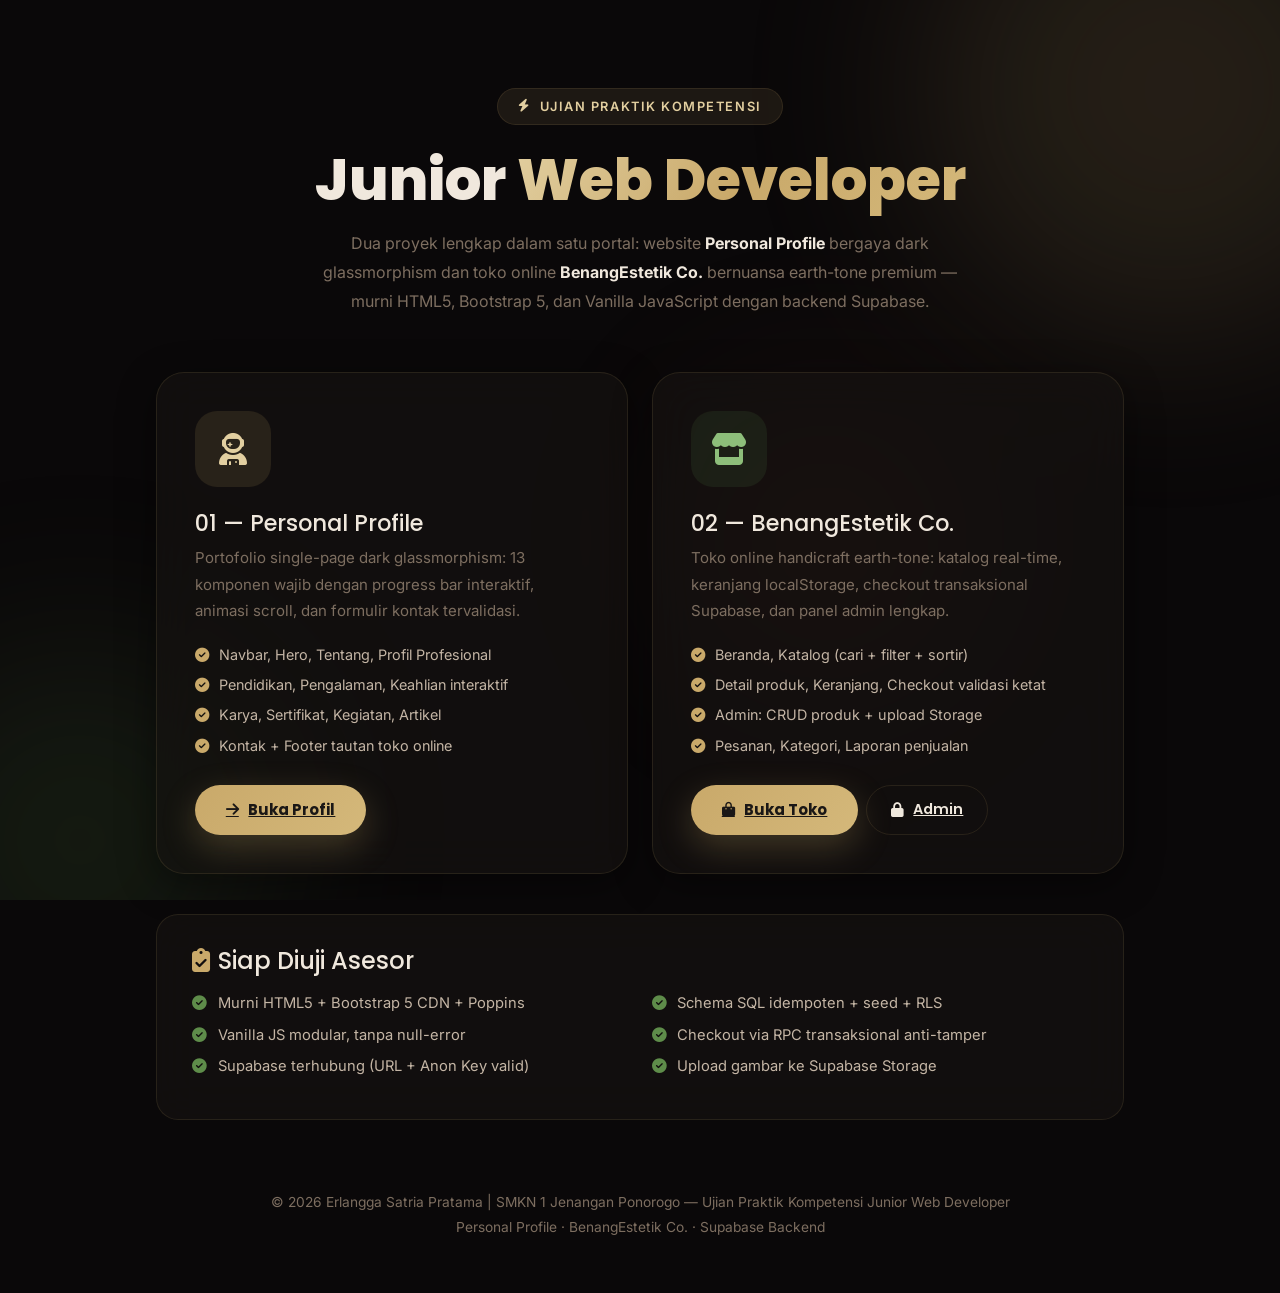
<file: index.html>
<!DOCTYPE html>
<html lang="id">
<head>
    <meta charset="UTF-8">
    <meta name="viewport" content="width=device-width, initial-scale=1.0">
    <title>Ujian Praktik Kompetensi — Junior Web Developer</title>
    <meta name="description" content="Portal ujian praktik kompetensi Junior Web Developer: personal profile dan toko online BenangEstetik Co.">
    <link rel="icon" href="data:image/svg+xml,<svg xmlns='http://www.w3.org/2000/svg' viewBox='0 0 100 100'><text y='.9em' font-size='90'>⚡</text></svg>">
    <link rel="preconnect" href="https://fonts.googleapis.com">
    <link rel="preconnect" href="https://fonts.gstatic.com" crossorigin>
    <link href="https://fonts.googleapis.com/css2?family=Poppins:wght@400;500;600;700;800;900&family=Inter:wght@300;400;500;600;700&display=swap" rel="stylesheet">
    <link href="https://cdn.jsdelivr.net/npm/bootstrap@5.3.2/dist/css/bootstrap.min.css" rel="stylesheet">
    <link href="https://cdnjs.cloudflare.com/ajax/libs/font-awesome/6.5.1/css/all.min.css" rel="stylesheet">
    <style>
        :root {
            --bg-deep: #0A0809;
            --accent: #C9A96A;
            --accent-light: #E2CFA0;
            --terracotta: #C2724F;
            --green: #5E8C4A;
            --text-primary: #F0E8DD;
            --text-muted: #7D6E60;
            --glass-bg: rgba(22,19,18,.65);
            --glass-border: rgba(201,169,106,.12);
            --tr: all .4s cubic-bezier(.4,0,.2,1);
        }
        * { margin: 0; padding: 0; box-sizing: border-box; }
        html { scroll-behavior: smooth; }
        body {
            font-family: 'Inter', sans-serif;
            background: var(--bg-deep);
            color: var(--text-primary);
            min-height: 100vh;
            overflow-x: hidden;
        }
        h1,h2,h3,h4 { font-family: 'Poppins', sans-serif; }

        /* Animated orbs */
        .bg-canvas { position: fixed; inset: 0; z-index: 0; overflow: hidden; pointer-events: none; }
        .orb { position: absolute; border-radius: 50%; filter: blur(100px); opacity: .14; animation: orbFloat 20s ease-in-out infinite; }
        .orb-1 { width: 500px; height: 500px; top: -160px; right: -140px; background: var(--accent); }
        .orb-2 { width: 400px; height: 400px; bottom: -140px; left: -120px; background: var(--green); animation-delay: -7s; }
        .orb-3 { width: 320px; height: 320px; top: 42%; left: 52%; background: var(--terracotta); opacity: .08; animation-delay: -14s; }
        @keyframes orbFloat { 0%,100% { transform: translate(0,0) scale(1); } 50% { transform: translate(35px,-30px) scale(1.08); } }

        .wrap { position: relative; z-index: 1; }

        /* Hero */
        .hero { text-align: center; padding: 5.5rem 1rem 3.5rem; }
        .hero .kicker {
            display: inline-flex; align-items: center; gap: .55rem;
            background: rgba(201,169,106,.1);
            border: 1px solid var(--glass-border);
            padding: .5rem 1.3rem;
            border-radius: 50px;
            font-size: .8rem; font-weight: 600;
            letter-spacing: .12em; text-transform: uppercase;
            color: var(--accent-light);
        }
        .hero h1 {
            font-size: clamp(2.1rem, 5.5vw, 3.6rem);
            font-weight: 800;
            margin: 1.3rem 0 .9rem;
        }
        .hero h1 .grad {
            background: linear-gradient(125deg, #E2CFA0, #C9A96A, #D4B87A);
            -webkit-background-clip: text; background-clip: text;
            -webkit-text-fill-color: transparent;
        }
        .hero p { color: var(--text-muted); max-width: 660px; margin: 0 auto; line-height: 1.8; }

        /* Portal cards */
        .portal-grid { max-width: 1000px; margin: 0 auto; padding: 0 1rem 2.5rem; }
        .portal-card {
            background: var(--glass-bg);
            backdrop-filter: blur(22px) saturate(145%);
            -webkit-backdrop-filter: blur(22px) saturate(145%);
            border: 1px solid var(--glass-border);
            border-radius: 28px;
            padding: 2.4rem;
            height: 100%;
            transition: var(--tr);
            box-shadow: 0 10px 38px rgba(0,0,0,.45);
        }
        .portal-card:hover {
            transform: translateY(-10px);
            border-color: rgba(201,169,106,.35);
            box-shadow: 0 24px 65px rgba(0,0,0,.55), 0 12px 34px rgba(201,169,106,.2);
        }
        .portal-icon {
            width: 76px; height: 76px;
            border-radius: 22px;
            display: flex; align-items: center; justify-content: center;
            font-size: 2rem;
            margin-bottom: 1.4rem;
        }
        .portal-card h3 { font-size: 1.4rem; margin-bottom: .55rem; }
        .portal-card p { color: var(--text-muted); font-size: .94rem; line-height: 1.75; }
        .feat-list { list-style: none; padding: 0; margin: 1.2rem 0 1.8rem; }
        .feat-list li { font-size: .9rem; color: #C4B5A5; margin-bottom: .55rem; }
        .feat-list i { color: var(--accent); margin-right: .6rem; }
        .btn-gold {
            display: inline-flex; align-items: center; gap: .6rem;
            background: linear-gradient(125deg, #C9A96A, #D4B87A);
            color: #1A1716;
            font-family: 'Poppins', sans-serif; font-weight: 700; font-size: .94rem;
            padding: .85rem 1.9rem;
            border-radius: 50px; border: none;
            box-shadow: 0 12px 34px rgba(201,169,106,.26);
            transition: var(--tr);
        }
        .btn-gold:hover { transform: translateY(-3px); box-shadow: 0 16px 40px rgba(201,169,106,.4); color: #1A1716; }
        .btn-ghost {
            display: inline-flex; align-items: center; gap: .6rem;
            background: transparent;
            color: var(--text-primary);
            border: 1px solid var(--glass-border);
            font-family: 'Poppins', sans-serif; font-weight: 600; font-size: .9rem;
            padding: .75rem 1.5rem;
            border-radius: 50px;
            transition: var(--tr);
        }
        .btn-ghost:hover { border-color: var(--accent); color: var(--accent-light); }

        /* Checklist */
        .checklist { max-width: 1000px; margin: 0 auto; padding: 0 1rem 4.5rem; }
        .check-card {
            background: var(--glass-bg);
            border: 1px solid var(--glass-border);
            border-radius: 22px;
            padding: 2rem 2.2rem;
            backdrop-filter: blur(22px);
            -webkit-backdrop-filter: blur(22px);
        }
        .check-card li { font-size: .92rem; color: #C4B5A5; margin-bottom: .6rem; list-style: none; }
        .check-card li i { color: var(--green); margin-right: .65rem; }

        footer { text-align: center; padding: 0 1rem 3.5rem; color: var(--text-muted); font-size: .86rem; position: relative; z-index: 1; }

        :focus-visible { outline: 2.5px solid var(--accent); outline-offset: 2px; }
        @media (prefers-reduced-motion: reduce) {
            *, *::before, *::after { animation-duration: 0.01ms !important; transition-duration: 0.01ms !important; }
            .orb { animation: none; }
        }
        @media (max-width: 767.98px) { .portal-card { padding: 1.7rem; } }
        .preloader{position:fixed;inset:0;z-index:99999;background:#0A0809;display:flex;flex-direction:column;align-items:center;justify-content:center;transition:opacity .5s ease,visibility .5s ease}
        .preloader.hidden{opacity:0;visibility:hidden;pointer-events:none}
        .preloader-logo{width:72px;height:72px;border-radius:20px;background:linear-gradient(135deg,#C9A96A,#D4B87A);display:flex;align-items:center;justify-content:center;color:#1A1716;font-family:'Poppins',sans-serif;font-weight:900;font-size:1.8rem;margin-bottom:1.25rem;box-shadow:0 8px 30px rgba(201,169,106,.3);animation:pulseLogo 1.8s ease-in-out infinite}
        @keyframes pulseLogo{0%,100%{transform:scale(1);box-shadow:0 8px 30px rgba(201,169,106,.3)}50%{transform:scale(1.06);box-shadow:0 12px 40px rgba(201,169,106,.45)}}
        .preloader-text{font-family:'Poppins',sans-serif;font-weight:700;font-size:1rem;color:#F0E8DD;margin-bottom:.5rem}
        .preloader-sub{font-size:.82rem;color:#7D6E60;margin-bottom:1.5rem}
        .preloader-dots{display:flex;gap:6px}
        .preloader-dots span{width:8px;height:8px;border-radius:50%;background:#C9A96A;animation:dotBounce 1.2s ease-in-out infinite}
        .preloader-dots span:nth-child(2){animation-delay:.15s}
        .preloader-dots span:nth-child(3){animation-delay:.3s}
        @keyframes dotBounce{0%,80%,100%{opacity:.25;transform:scale(.7)}40%{opacity:1;transform:scale(1.1)}}
    </style>
</head>
<body>

    <!-- Preloader -->
    <div class="preloader" id="preloader" style="background:#0A0809">
      <div class="preloader-logo" style="background:linear-gradient(135deg,#C9A96A,#D4B87A);color:#1A1716">B</div>
      <div class="preloader-text" style="color:#F0E8DD">Memuat Portal Ujian...</div>
      <div class="preloader-sub" style="color:#7D6E60">Erlangga Satria Pratama &middot; SMKN 1 Jenangan</div>
      <div class="preloader-dots"><span></span><span></span><span></span></div>
    </div>

    <div class="bg-canvas" aria-hidden="true">
        <div class="orb orb-1"></div>
        <div class="orb orb-2"></div>
        <div class="orb orb-3"></div>
    </div>

    <div class="wrap">
        <header class="hero">
            <span class="kicker"><i class="fas fa-bolt"></i>Ujian Praktik Kompetensi</span>
            <h1>Junior <span class="grad">Web Developer</span></h1>
            <p>Dua proyek lengkap dalam satu portal: website <strong style="color:var(--text-primary)">Personal Profile</strong> bergaya dark glassmorphism dan toko online <strong style="color:var(--text-primary)">BenangEstetik Co.</strong> bernuansa earth-tone premium — murni HTML5, Bootstrap 5, dan Vanilla JavaScript dengan backend Supabase.</p>
        </header>

        <main class="portal-grid">
            <div class="row g-4">
                <div class="col-lg-6">
                    <div class="portal-card">
                        <div class="portal-icon" style="background:rgba(201,169,106,.12);color:var(--accent-light)"><i class="fas fa-user-astronaut"></i></div>
                        <h3>01 — Personal Profile</h3>
                        <p>Portofolio single-page dark glassmorphism: 13 komponen wajib dengan progress bar interaktif, animasi scroll, dan formulir kontak tervalidasi.</p>
                        <ul class="feat-list">
                            <li><i class="fas fa-check-circle"></i>Navbar, Hero, Tentang, Profil Profesional</li>
                            <li><i class="fas fa-check-circle"></i>Pendidikan, Pengalaman, Keahlian interaktif</li>
                            <li><i class="fas fa-check-circle"></i>Karya, Sertifikat, Kegiatan, Artikel</li>
                            <li><i class="fas fa-check-circle"></i>Kontak + Footer tautan toko online</li>
                        </ul>
                        <a href="personal_profile/index.html" class="btn-gold"><i class="fas fa-arrow-right"></i>Buka Profil</a>
                    </div>
                </div>
                <div class="col-lg-6">
                    <div class="portal-card">
                        <div class="portal-icon" style="background:rgba(94,140,74,.12);color:#8DBE7A"><i class="fas fa-store"></i></div>
                        <h3>02 — BenangEstetik Co.</h3>
                        <p>Toko online handicraft earth-tone: katalog real-time, keranjang localStorage, checkout transaksional Supabase, dan panel admin lengkap.</p>
                        <ul class="feat-list">
                            <li><i class="fas fa-check-circle"></i>Beranda, Katalog (cari + filter + sortir)</li>
                            <li><i class="fas fa-check-circle"></i>Detail produk, Keranjang, Checkout validasi ketat</li>
                            <li><i class="fas fa-check-circle"></i>Admin: CRUD produk + upload Storage</li>
                            <li><i class="fas fa-check-circle"></i>Pesanan, Kategori, Laporan penjualan</li>
                        </ul>
                        <div class="d-flex flex-wrap gap-2">
                            <a href="ecommerce_store/index.html" class="btn-gold"><i class="fas fa-bag-shopping"></i>Buka Toko</a>
                            <a href="ecommerce_store/admin/login.html" class="btn-ghost"><i class="fas fa-lock"></i>Admin</a>
                        </div>
                    </div>
                </div>
            </div>
        </main>

        <section class="checklist">
            <div class="check-card">
                <h4 class="mb-3"><i class="fas fa-clipboard-check me-2" style="color:var(--accent)"></i>Siap Diuji Asesor</h4>
                <div class="row">
                    <div class="col-md-6">
                        <ul class="p-0 m-0">
                            <li><i class="fas fa-check-circle"></i>Murni HTML5 + Bootstrap 5 CDN + Poppins</li>
                            <li><i class="fas fa-check-circle"></i>Vanilla JS modular, tanpa null-error</li>
                            <li><i class="fas fa-check-circle"></i>Supabase terhubung (URL + Anon Key valid)</li>
                        </ul>
                    </div>
                    <div class="col-md-6">
                        <ul class="p-0 m-0">
                            <li><i class="fas fa-check-circle"></i>Schema SQL idempoten + seed + RLS</li>
                            <li><i class="fas fa-check-circle"></i>Checkout via RPC transaksional anti-tamper</li>
                            <li><i class="fas fa-check-circle"></i>Upload gambar ke Supabase Storage</li>
                        </ul>
                    </div>
                </div>
            </div>
        </section>

        <footer>
            <p class="mb-1">&copy; <span id="currentYear">2026</span> Erlangga Satria Pratama | SMKN 1 Jenangan Ponorogo — Ujian Praktik Kompetensi Junior Web Developer</p>
            <p class="mb-0">Personal Profile · BenangEstetik Co. · Supabase Backend</p>
        </footer>
    </div>

    <script src="https://cdn.jsdelivr.net/npm/bootstrap@5.3.2/dist/js/bootstrap.bundle.min.js"></script>
    <script>
        document.addEventListener('DOMContentLoaded', function () {
            var y = document.getElementById('currentYear');
            if (y) y.textContent = new Date().getFullYear();
        });
    </script>

  <script>
    function hidePreloader() {
      var pl = document.getElementById('preloader');
      if (pl) pl.classList.add('hidden');
    }
    document.addEventListener('DOMContentLoaded', hidePreloader);
    window.addEventListener('load', hidePreloader);
    setTimeout(hidePreloader, 100);
  </script>

</body>
</html>
</file>
